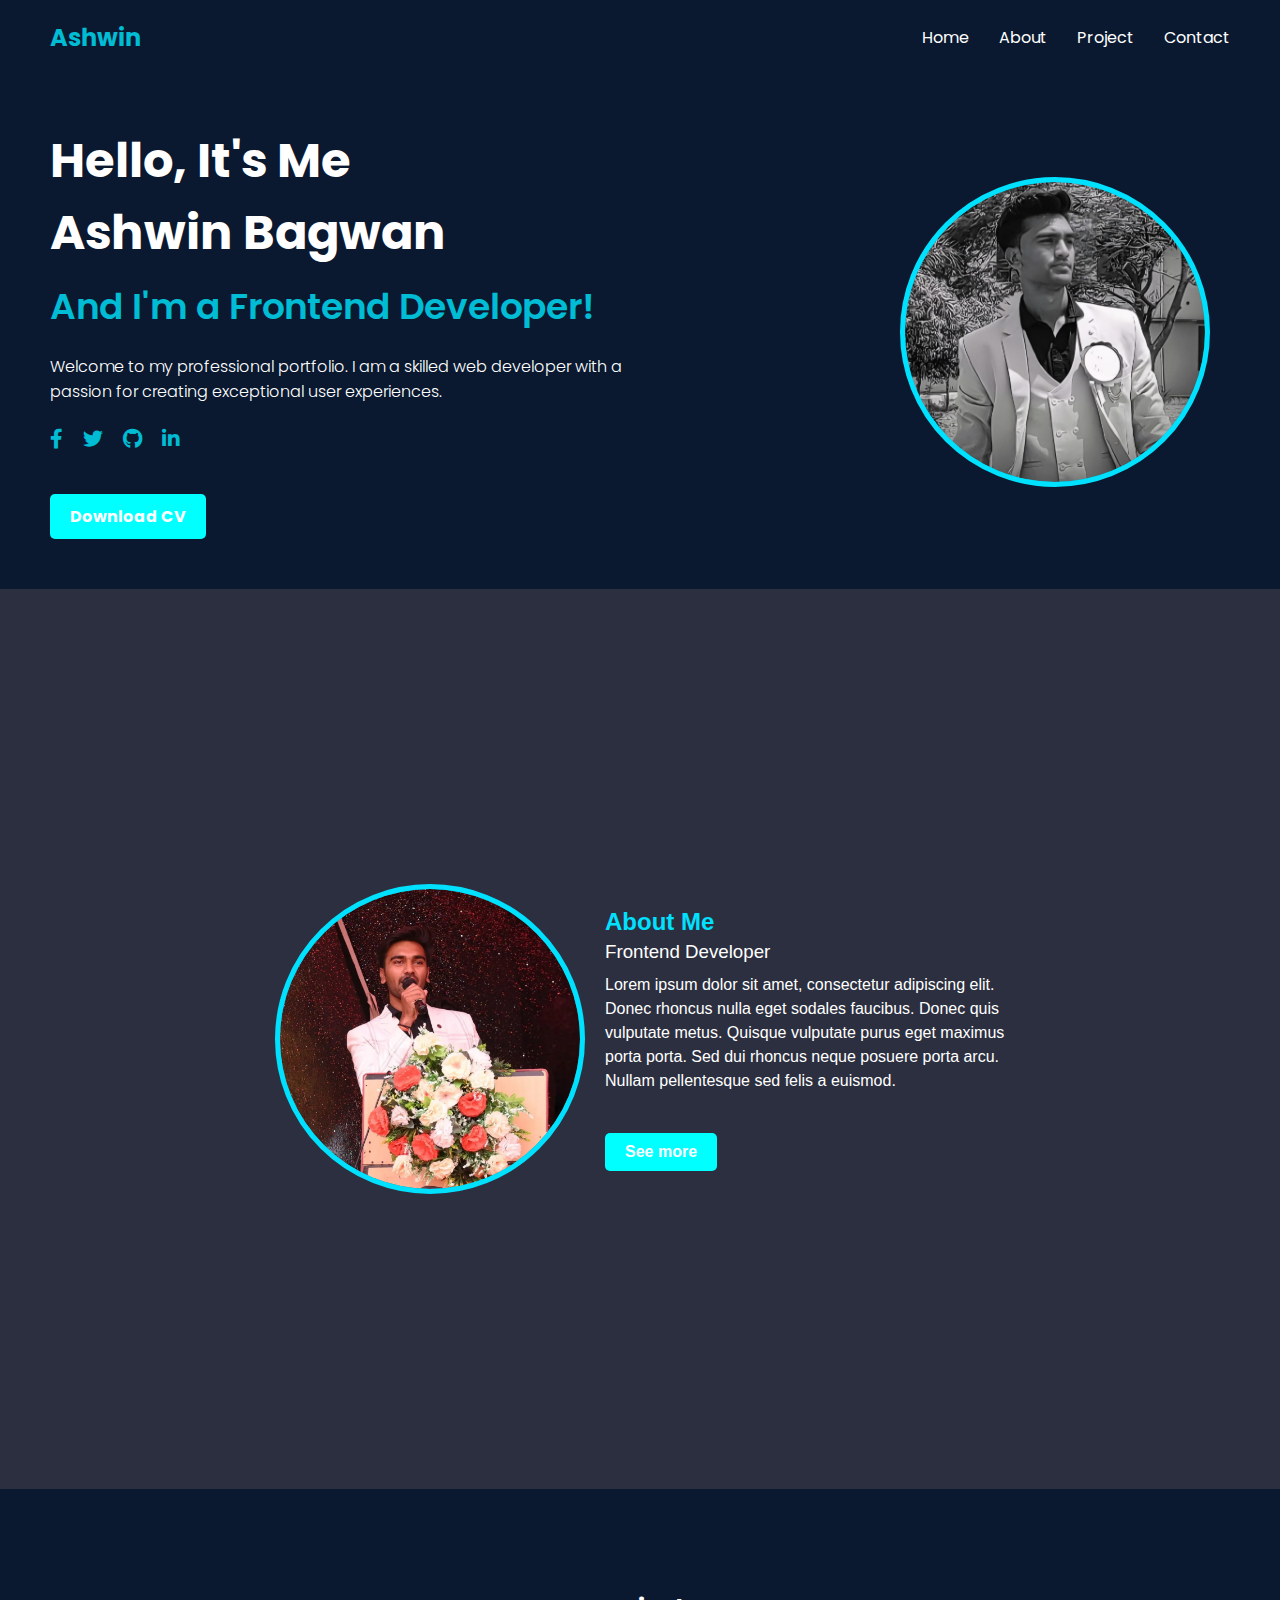
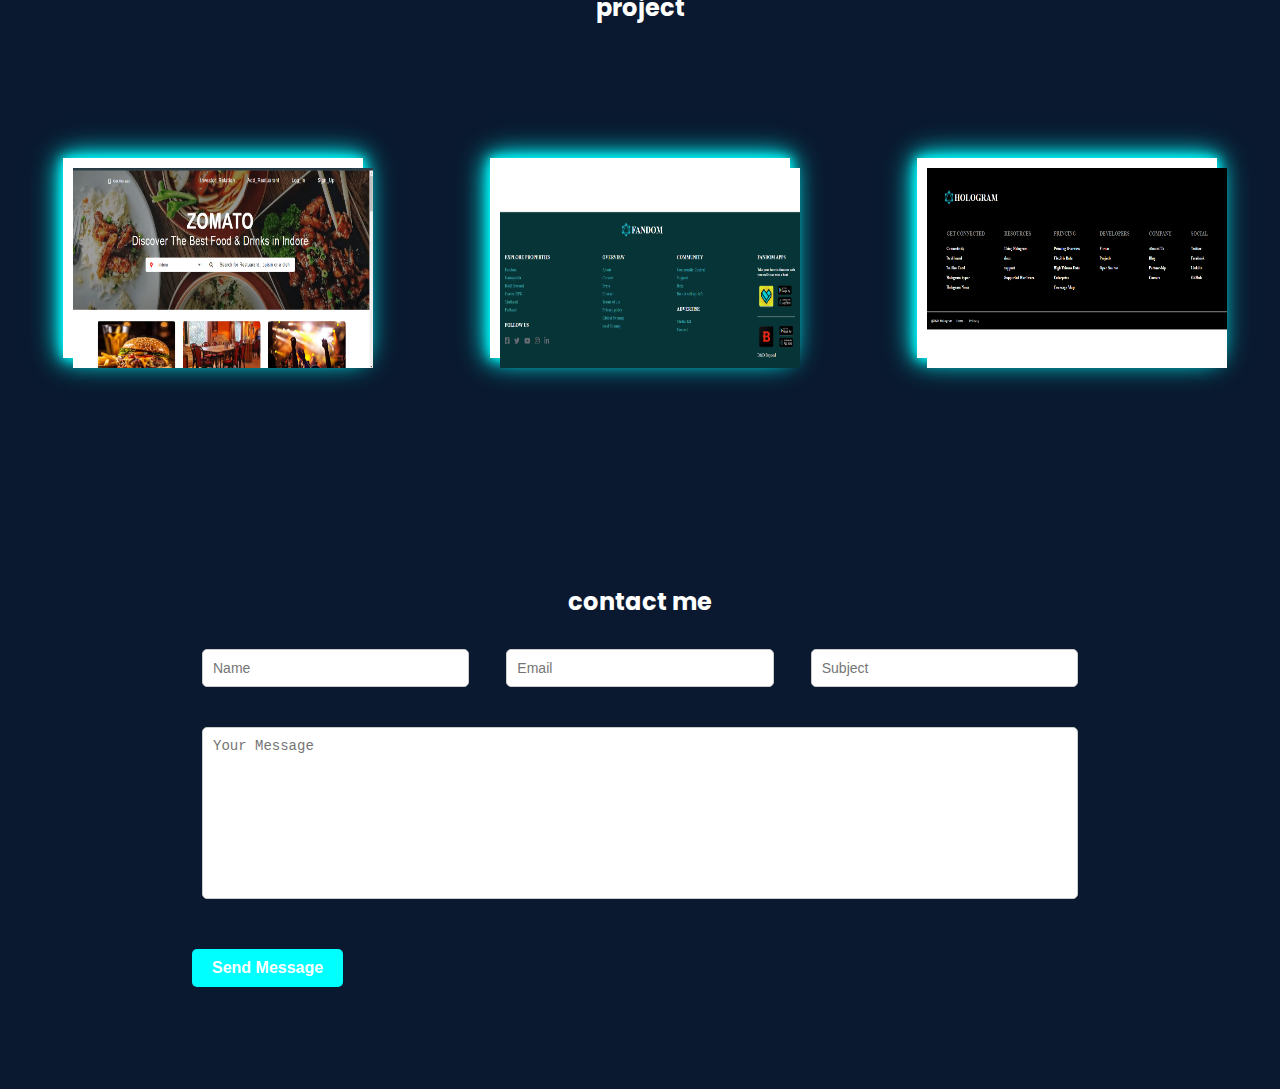
<file: ashwin/ashwin/index.html>
<!DOCTYPE html>
<html lang="en">

 <head>
  <title>
   Portfolio
  </title>
  <link href="https://cdnjs.cloudflare.com/ajax/libs/font-awesome/5.15.3/css/all.min.css" rel="stylesheet"/>
  <link href="https://fonts.googleapis.com/css2?family=Poppins:wght@300;400;600;700&amp;display=swap" rel="stylesheet"/>
  <style>
   body {
            margin: 0;
            font-family: 'Poppins', sans-serif;
            background-color: #0a192f;
            color: #fff;
        }
        .container {
            display: flex;
            justify-content: space-between;
            align-items: center;
            padding: 20px 50px;
        }
        .logo {
            font-size: 24px;
            font-weight: 700;
            color: #00bcd4;
        }
        .nav-links {
            display: flex;
            gap: 30px;
        }
        .nav-links a {
            text-decoration: none;
            color: #fff;
            font-weight: 400;
        }
        .nav-links a:hover {
            color: #00bcd4;
        }
        .active {
            color: #00bcd4;
        }
        .conten {
            display: flex;
            justify-content: space-between;
            align-items: center;
            padding: 50px;
        }
        .text {
            max-width: 50%;
        }
        .text h1 {
            font-size: 48px;
            font-weight: 700;
            margin: 0;
        }
        .text h2 {
            font-size: 36px;
            font-weight: 600;
            color: #00bcd4;
            margin: 10px 0;
        }
        .text p {
            font-size: 16px;
            font-weight: 300;
            margin: 20px 0;
        }
        .social-icons {
            display: flex;
            gap: 20px;
            margin: 20px 0;
        }
        .social-icons a {
            color: #00bcd4;
            font-size: 20px;
            text-decoration: none;
        }
        .btn {
            display: inline-block;
            padding: 10px 20px;
            background-color: #00bcd4;
            color: #fff;
            border-radius: 25px;
            text-decoration: none;
            font-weight: 600;
            margin-top: 20px;
        }
        .profile-pic {
            width: 300px;
            height: 300px;
            border-radius: 50%;
            background: #00bcd4;
            display: flex;
            justify-content: center;
            align-items: center;
        }
        .profile-pic img {
            width: 90%;
            height: 90%;
            border-radius: 50%;
        }
       .about {
            background-color: #2c2f3f;
            font-family: Arial, sans-serif;
            color: #ffffff;
            display: flex;
            justify-content: center;
            align-items: center;
            height: 100vh;
            margin: 0;
        }
        .containe {
            display: flex;
            align-items: center;
            background-color: #2c2f3f;
            padding: 20px;
            border-radius: 10px;
        }
        .profile-pic {
            border: 5px solid #00e0ff;
            border-radius: 50%;
            overflow: hidden;
            width: 300px;
            height: 300px;
            margin-right: 20px;
        }
        .profile-pic img {
            width: 100%;
            height: 100%;
            object-fit: cover;
        }
        .content {
            max-width: 400px;
        }
        .content h2 {
            color: #00e0ff;
            margin: 0;
        }
        .content h3 {
            margin: 5px 0 10px 0;
            font-weight: normal;
        }
        .content p {
            margin: 0 0 20px 0;
            line-height: 1.5;
        }
        .btn {
            background-color: #00e0ff;
            color: #2c2f3f;
            padding: 10px 20px;
            border: none;
            border-radius: 5px;
            text-decoration: none;
            font-weight: bold;
        }
        /* section project */
        .project{
            width: 100%;
            height: 500px;
             display: flex;
             flex-direction: column;
             justify-content:space-around;
           
             align-items: center;

        }
        
        .box{
            width: 100%;
            height: 100px;
            display: flex;
            justify-content: space-around;
            align-items: center;
        }
        .box1{
             width: 300px;
             height: 200px;
             background-color: #fff;
             margin: 10px;
             box-shadow: 0px 0px 10px aqua,
                          0px 0px 20px aqua,
                          0px 0px 30px aqua;                  ;
        }
              .box1 img{
                width: 300px;
                height: 200px;
                margin: 10px;
                
              }

        /* section strat in contact */
        .contact{
             width: 70%;
             height: 500px;
             margin: auto;
             padding: 25px;
             margin-top: 150px ;
             
      
        }
        .contact h2{
             text-align: center;
        }
        
        .form-group {
            display: flex;
            justify-content: space-between;
            margin-bottom: 20px;

            padding: 10px;
        }

        .form-group input,
        .form-group textarea {
            width: 28%;
            padding: 10px;
            border: 1px solid #cccccc;
            border-radius: 5px;
            font-size: 14px;
        }

        .form-group textarea {
            width: 100%;
            height: 150px;
            resize: none;
        }

        .btn {
            background-color:aqua;
            color: #ffffff;
            padding: 10px 20px;
            border: none;
            border-radius: 5px;
            font-size: 16px;
            cursor: pointer;
        }

      
  </style>
 </head>
 <body>
  <div class="container">
   <div class="logo">
    Ashwin
   </div>
   <div class="nav-links">
    <a class="active" href="#">
     Home
    </a>
    <a href="#about">
     About
    </a>

    </a>
    <a href="#project">
     Project
    </a>
    <a href="#contact">
     Contact
    </a>
   </div>
  </div>
  <div class="conten">
   <div class="text">
    <h1>
     Hello, It's Me
    </h1>
    <h1>
     Ashwin Bagwan
    </h1>
    <h2>
     And I'm a
     <span style="color: #00bcd4;">
      Frontend Developer!
     </span>
    </h2>
    <p>
     Welcome to my professional portfolio. I am a skilled web developer with a passion for creating exceptional user experiences.
    </p>
    <div class="social-icons">
     <a href="#">
      <i class="fab fa-facebook-f">
      </i>
     </a>
     <a href="#">
      <i class="fab fa-twitter">
      </i>
     </a>
     <a href="#">
      <i class="fab fa-github">
      </i>
     </a>
     <a href="#">
      <i class="fab fa-linkedin-in">
      </i>
     </a>
    </div>
    <a class="btn" href="#">
     Download CV
    </a>
   </div>
   <div class="profile-pic">
    <img alt="Professional person in a suit holding a phone" height="270" src="ashwin.png" width="270"/>
   </div>
  </div>

  <section class=" about" id="about">
    <div class="containe">
        <div class="profile-pic">
         <img alt="" height="150" src="ashwin2.jpeg" width="150"/>
        </div>
        <div class="content">
         <h2>
          About Me
         </h2>
         <h3>
          Frontend Developer
         </h3>
         <p>
          Lorem ipsum dolor sit amet, consectetur adipiscing elit. Donec rhoncus nulla eget sodales faucibus. Donec quis vulputate metus. Quisque vulputate purus eget maximus porta porta. Sed dui rhoncus neque posuere porta arcu. Nullam pellentesque sed felis a euismod.
         </p>
         <a class="btn" href="#">
          See more
         </a>
        </div>
       </div>
  </section>
  <section class="project" id="project">
      <h2>project</h2>
      <div class="box">
      <div class="box1">
       <a target="_blank" href="zomato.html"><img src="zomato.png" alt=""></a> 
      </div>
      <div class="box1">
       <a target="_blank" href="footer2.html"><img src="footer1.png" alt=""></a>
      </div>
      <div class="box1">
        <a target="_blank" href="footer1.html"><img src="header.png" alt=""></a>
      </div>
    </div>
  </section>
  <section class="contact" id="contact">
    <h2>contact me</h2>
    <form>
        <div class="form-group">
            <input type="text" placeholder="Name">
            <input type="email" placeholder="Email">
            <input type="text" placeholder="Subject">
        </div>
        <div class="form-group">
            <textarea placeholder="Your Message"></textarea>
        </div>
        <button type="submit" class="btn">Send Message</button>
    </form>
  </section>
 </body>
</html>
</file>
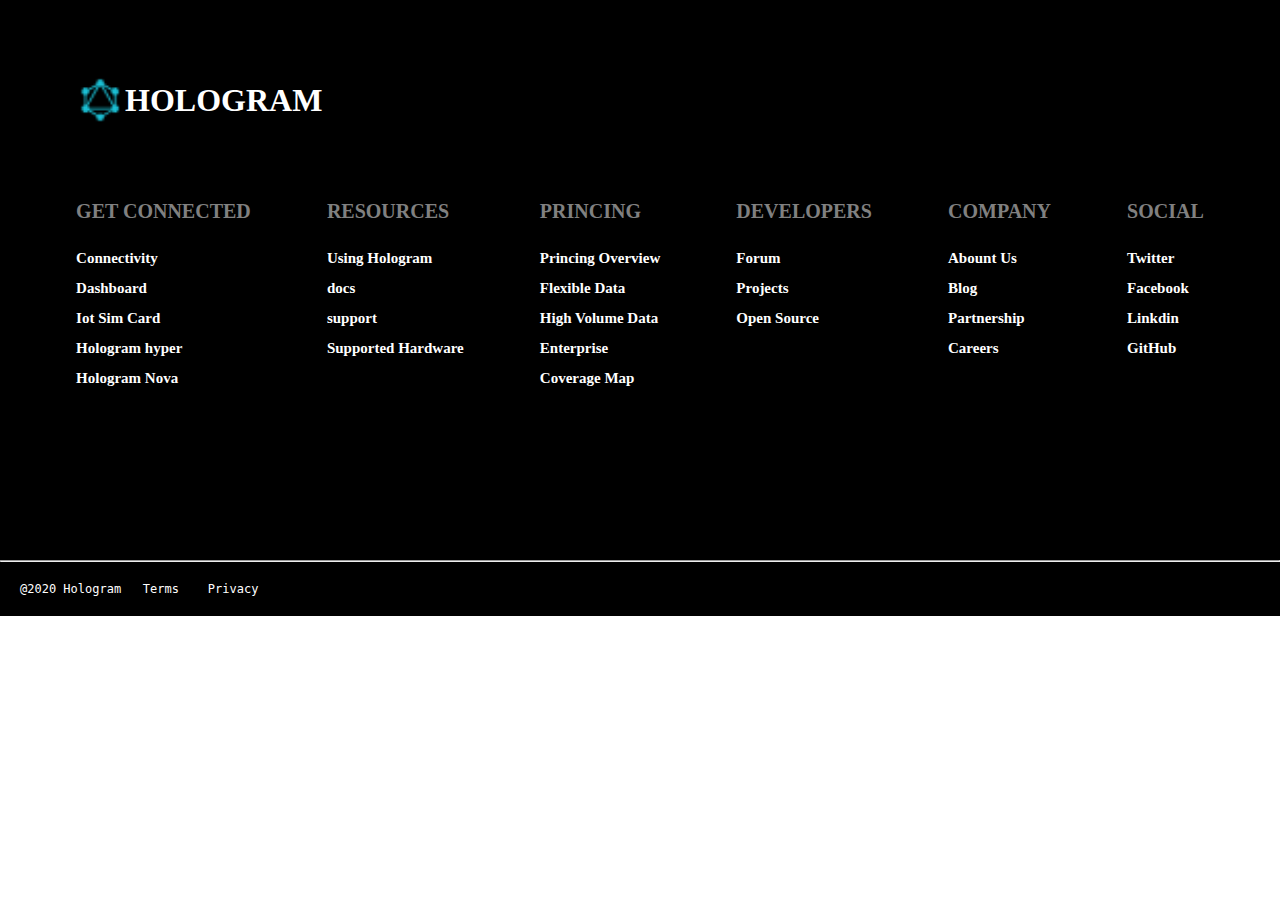
<file: ashwin/ashwin/footer1.html>
<!DOCTYPE html>
<html lang="en">
<head>
    <meta charset="UTF-8">
    <meta name="viewport" content="width=, initial-scale=1.0">
    <title>Document</title>
    <style>
        *{
            margin: 0%;
            padding: 0%;
        }
        .box{
            
            height: 40vh;
            width: 100%;
            background-color: black;
            display: flex;
            justify-content: space-evenly;
            

        }
       .logo{
        
        padding: 75px;
align-items: center;
        display: flex;
        background-color: black;
    } 
       
        .box h1{
            height: 50px;
           font-size: 20px;
            color: gray;

        }.box h1:hover{
            color: blueviolet;
        }
        .box h2{
            height: 30px;
            font-size: 15px;
            color: white;       
        }.box h2:hover{
            color: blue;
        }
        .para{
            font-size: 12px;
            padding: 20px;
            background-color: black;
            color: white;
            
        }

    </style>
</head>
<body>
    <div class="logo">
        <img src="[data-uri]" width="50px" height="50px"/>
    <h1 style="color: WHITE; background-color: BLACK;">HOLOGRAM</h1>
    </div>
    <div class="box">
    <div>
        <h1>GET CONNECTED</h1>
        <h2>Connectivity</h2>
        <h2>Dashboard</h2>
        <h2>Iot Sim Card</h2>
        <h2>Hologram hyper</h2>
        <h2>Hologram Nova</h2>     
    </div> 
    <div>
        <h1>RESOURCES</h1>
        <h2>Using Hologram</h2>
        <h2>docs</h2>
        <h2>support</h2>
        <h2>Supported Hardware</h2>
        
    </div>
    <div>
        <h1>PRINCING</h1>
        <h2>Princing Overview</h2>
        <h2>Flexible Data</h2>
        <h2>High Volume Data</h2>
        <h2>Enterprise</h2>
        <h2>Coverage Map</h2>
    </div>
    <div>
        <h1>DEVELOPERS</h1>
        <h2>Forum</h2>
        
        <h2>Projects</h2>
        <h2>Open Source</h2>
      
    </div>
    <div>
        <h1>COMPANY</h1>
        <h2>Abount Us</h2>
        <h2>Blog</h2>
        <h2>Partnership</h2>
        <h2>Careers</h2>
    
    </div>
    <div>
        <h1>SOCIAL</h1>
        <h2>Twitter</h2>
        <h2>Facebook</h2>
        <h2>Linkdin</h2>
        <h2>GitHub</h2>
        
    </div></div>
    <hr >
    <pre class="para">@2020 Hologram   Terms    Privacy </pre>

</body>

</html>
</file>
